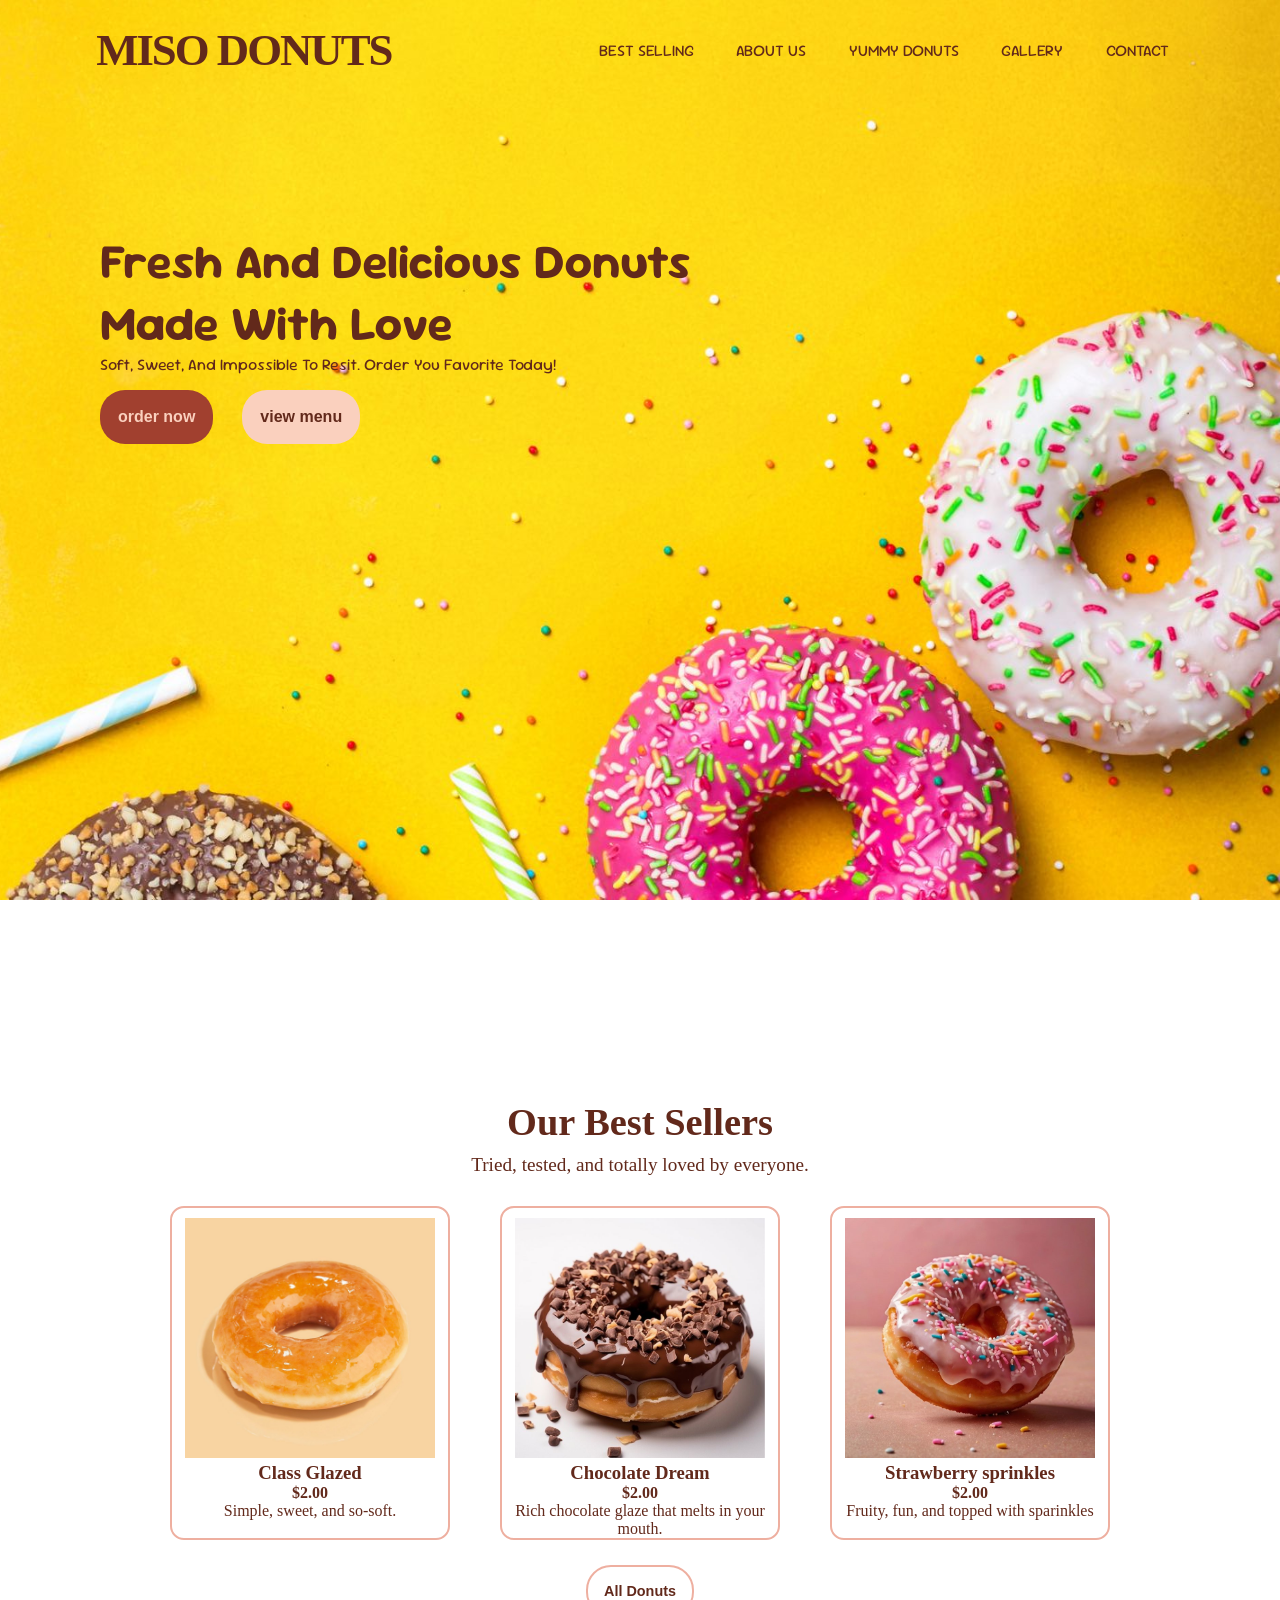
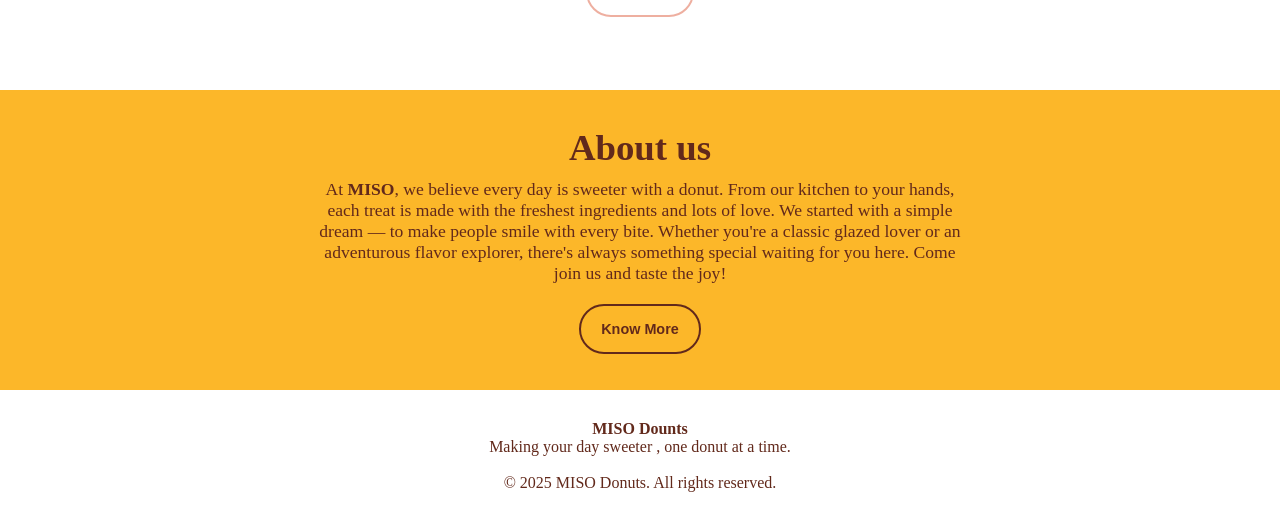
<file: index.html>
<!DOCTYPE html>
<html lang="en">
<head>
    <meta charset="UTF-8">
    <meta name="viewport" content="width=device-width, initial-scale=1.0">
    <title>Projects</title>
    <link rel="stylesheet" href="style.css">
    <link rel="stylesheet" href="https://cdnjs.cloudflare.com/ajax/libs/font-awesome/6.7.2/css/all.min.css" integrity="sha512-Evv84Mr4kqVGRNSgIGL/F/aIDqQb7xQ2vcrdIwxfjThSH8CSR7PBEakCr51Ck+w+/U6swU2Im1vVX0SVk9ABhg==" crossorigin="anonymous" referrerpolicy="no-referrer" />

</head>
<body>
    <nav>
        <div class="logo">
            <h1 class="name">Miso donuts</h1>
        </div>
        <div class="navlist">
            <ul>
                <li><a href="#">Best selling</a></li>
                <li><a href="#">About us</a></li>
                <li><a href="#">Yummy donuts</a></li>
                <li><a href="#">Gallery</a></li>
                <li><a href="#">Contact</a></li>
            </ul>
        </div>
    </nav>
    <section id="home">
        <div class="title">
            <h1 class="headline">Fresh and delicious donuts made with love</h1>
            <p class="tagline">
                soft, sweet, and impossible to resit. Order you favorite today!
            </p>
        </div>
        <div id="button">
            <button class="button1">order now</button>
            <button class="button2">view menu</button>
        </div>
    </section>
    <section id="bestsellers">
        <h1 class="heading">Our Best Sellers</h1>
        <p class="headtext">Tried, tested, and totally loved by everyone.</p>

        <div class="donut-list">
            <div class="donutcard">
                <img src="img/classic glazed donut.jpg" alt="Classic glazed donut">
                <h3>Class Glazed</h3>
                <h4>$2.00</h4>
                <p>Simple, sweet, and so-soft.</p>
            </div>
            <div class="donutcard">
                <img src="img/chocolate donut.jpg" alt="Chocolat Donut">
                <h3>Chocolate Dream</h3>
                <h4>$2.00</h4>
                <p>Rich chocolate glaze that melts in your mouth.</p>
            </div>
            <div class="donutcard">
                <img src="img/Strawberry sprinkles donut.jpg" alt="Strawberry donut">
                <h3>Strawberry sprinkles</h3>
                <h4>$2.00</h4>
                <p>Fruity, fun, and topped with sparinkles</p>
            </div>
        </div>
        <button class="allin1">All Donuts</button>
    </section>
    <section id="about">
        <div class="aboutus">
            <h1 class="about-title">About us</h1>
            <p class="about-text">
                At <strong>MISO</strong>, we believe every day is sweeter with a donut. From our kitchen to your hands, each treat is made with the freshest ingredients and lots of love.
                We started with a simple dream — to make people smile with every bite. Whether you're a classic glazed lover or an adventurous flavor explorer, there's always something special waiting for you here.
                Come join us and taste the joy!
            </p>
            <button class="about">Know More</button>
        </div>
    </section>
</body>
<footer>
    <h4>MISO Dounts</h4>
    <p>Making your day sweeter , one donut at a time.</p><br>
    <p>© 2025 MISO Donuts. All rights reserved.</p>
</footer>
</html>
</file>
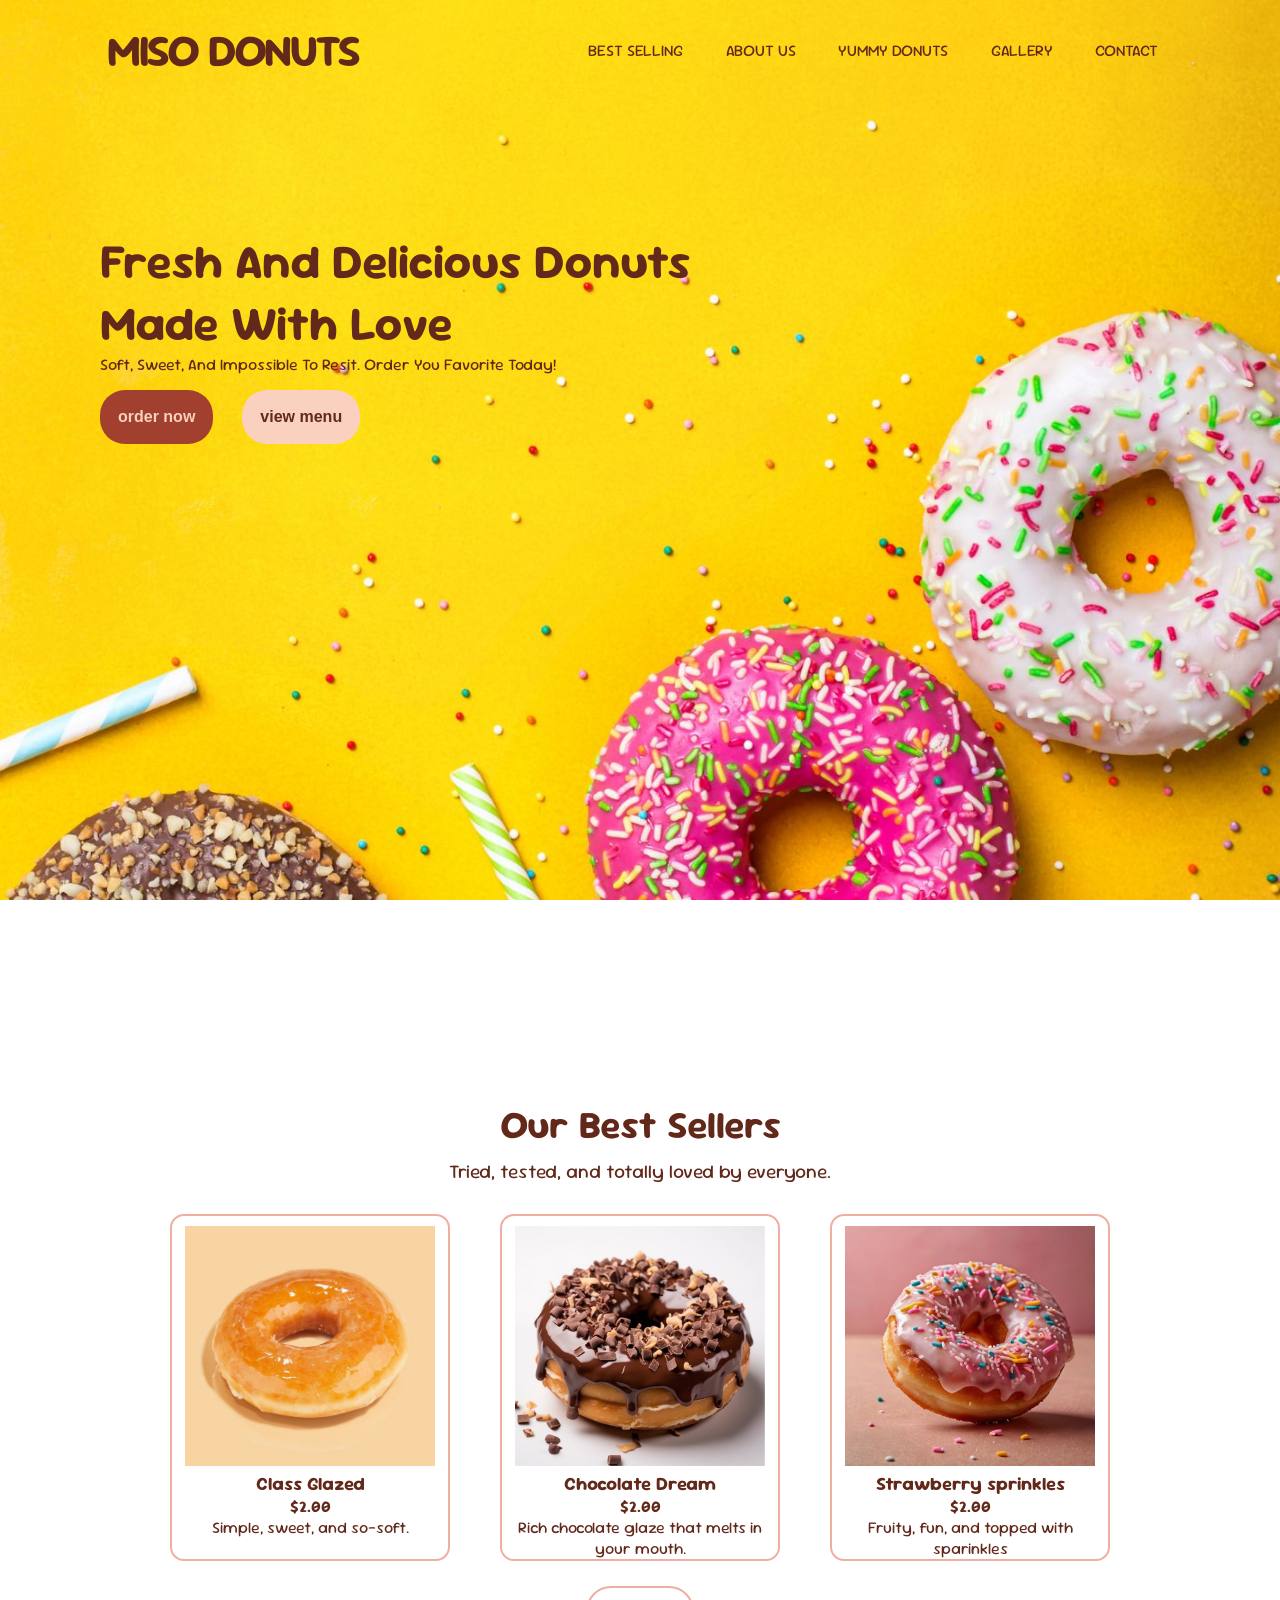
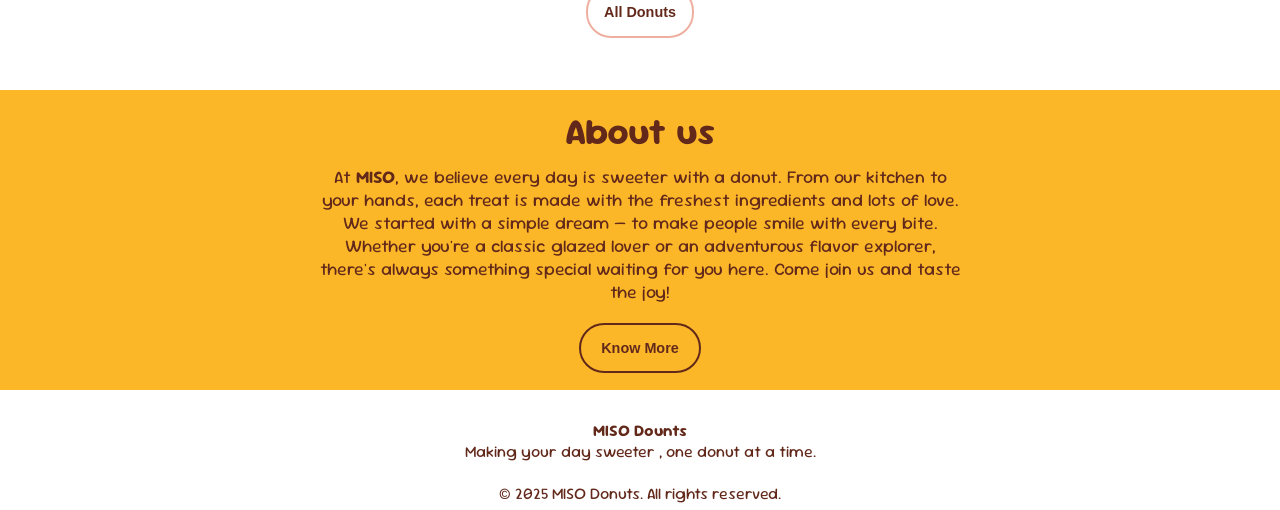
<file: donut.html>
<!DOCTYPE html>
<html lang="en">
<head>
    <meta charset="UTF-8">
    <meta name="viewport" content="width=device-width, initial-scale=1.0">
    <title>Projects</title>
    <link rel="stylesheet" href="donut.css">
    <link rel="stylesheet" href="https://cdnjs.cloudflare.com/ajax/libs/font-awesome/6.7.2/css/all.min.css" integrity="sha512-Evv84Mr4kqVGRNSgIGL/F/aIDqQb7xQ2vcrdIwxfjThSH8CSR7PBEakCr51Ck+w+/U6swU2Im1vVX0SVk9ABhg==" crossorigin="anonymous" referrerpolicy="no-referrer" />

</head>
<body>
    <nav>
        <div class="logo">
            <h1 class="name">Miso donuts</h1>
        </div>
        <div class="navlist">
            <ul>
                <li><a href="#">Best selling</a></li>
                <li><a href="#">About us</a></li>
                <li><a href="#">Yummy donuts</a></li>
                <li><a href="#">Gallery</a></li>
                <li><a href="#">Contact</a></li>
            </ul>
        </div>
    </nav>
    <section id="home">
        <div class="title">
            <h1 class="headline">Fresh and delicious donuts made with love</h1>
            <p class="tagline">
                soft, sweet, and impossible to resit. Order you favorite today!
            </p>
        </div>
        <div id="button">
            <button class="button1">order now</button>
            <button class="button2">view menu</button>
        </div>
    </section>
    <section id="bestsellers">
        <h1 class="heading">Our Best Sellers</h1>
        <p class="headtext">Tried, tested, and totally loved by everyone.</p>

        <div class="donut-list">
            <div class="donutcard">
                <img src="img/classic glazed donut.jpg" alt="Classic glazed donut">
                <h3>Class Glazed</h3>
                <h4>$2.00</h4>
                <p>Simple, sweet, and so-soft.</p>
            </div>
            <div class="donutcard">
                <img src="img/chocolate donut.jpg" alt="Chocolat Donut">
                <h3>Chocolate Dream</h3>
                <h4>$2.00</h4>
                <p>Rich chocolate glaze that melts in your mouth.</p>
            </div>
            <div class="donutcard">
                <img src="img/Strawberry sprinkles donut.jpg" alt="Strawberry donut">
                <h3>Strawberry sprinkles</h3>
                <h4>$2.00</h4>
                <p>Fruity, fun, and topped with sparinkles</p>
            </div>
        </div>
        <button class="allin1">All Donuts</button>
    </section>
    <section id="about">
        <div class="aboutus">
            <h1 class="about-title">About us</h1>
            <p class="about-text">
                At <strong>MISO</strong>, we believe every day is sweeter with a donut. From our kitchen to your hands, each treat is made with the freshest ingredients and lots of love.
                We started with a simple dream — to make people smile with every bite. Whether you're a classic glazed lover or an adventurous flavor explorer, there's always something special waiting for you here.
                Come join us and taste the joy!
            </p>
            <button class="about">Know More</button>
        </div>
    </section>
</body>
<footer>
    <h4>MISO Dounts</h4>
    <p>Making your day sweeter , one donut at a time.</p><br>
    <p>© 2025 MISO Donuts. All rights reserved.</p>
</footer>
</html>
</file>
<file: style.css>
@import url('https://fonts.googleapis.com/css2?family=DM+Serif+Text:ital@0;1&family=Open+Sans:ital,wght@0,300..800;1,300..800&family=Roboto:ital,wght@0,100..900;1,100..900&family=Sour+Gummy:ital,wght@0,100..900;1,100..900&family=Titan+One&display=swap');
*{
    margin: 0;
    padding: 0;
    box-sizing: border-box;
}
:root{
    --hover-bg-color: #a1402f;
    --hover-text-color: #fad0be;
    --text-color: #62291b;
}
body{
    width: 100%;
    height: 100vh;
    /* background-color: coral; */
    /* font-family: "Sour Gummy", sans-serif; */
    background-image: url(img/home\ dounts1.jpg);
    background-position: center;
    background-size: cover;
    background-repeat: no-repeat;
}
nav{
    width: 100%;
    height: 100px;
    /* background-color: aqua; */

    display: flex;
    justify-content: space-around;
    align-items: center;
}
nav .logo .name{
    font-size: 2.8rem;
    font-weight: large;
    color: var(--text-color);
    text-transform: uppercase;
    letter-spacing: -2px;
}
nav .navlist {
    width: 600px;
    height: 100%;
    /* background-color: darkkhaki; */
    display: flex;
    justify-content: space-between;
    align-items: center;

}
nav .navlist ul{
    width: 100%;
    height: 100%;
    display: flex;
    justify-content: space-between;
    align-items: center;

    list-style-type: none;
    text-transform: uppercase;
    font-size: 1rem;
}
nav .navlist ul a{
    padding: 15px 15px;
    border-radius: 20px;
    color: var(--text-color);
    text-decoration: none;
}
.navlist ul li{
    font-family: "Sour Gummy", sans-serif;
}
.navlist ul a:hover{
    background-color: var(--hover-bg-color);
    color: white;
}

#home{
    width: 100%;
    height: 100vh;
    font-family: "Sour Gummy", sans-serif;
    display: flex;
    flex-direction: column;
}
#home .title{
    width: 600px;
    height: 200px;
    /* background-color: aqua; */
    margin: 80px 0px 0px 100px;
    display: flex;
    flex-direction: column;
    text-transform: capitalize;
}
#home .title .headline{
    font-size: 3rem;
    margin-top: 50px;
    color: var(--text-color);
}
#home .title .tagline{
    color: var(--text-color);
}
#home #button{
    width: 300px;
    height: 100px;
    /* background-color: aliceblue; */
    margin: 10px 0px 0px 100px;
}
#button .button1, .button2{
    border: none;
    background-color: transparent;
    background-color: var(--hover-bg-color);
    padding: 18px;
    border-radius: 25px;
    font-size: 1rem;
    font-weight: bold;
    cursor: pointer;
    transition: 0.3s;
}
#button .button1{
    margin-right: 25px;
    background-color: var(--hover-bg-color);
    color: var(--hover-text-color);
}
#home .button1:hover{
    background-color: var(--hover-text-color);
    color: var(--text-color);
}
#button .button2{
    background-color: var(--hover-text-color);
    color: var(--text-color);
}
#button .button2:hover{
    background-color: var(--hover-bg-color);
    color: var(--hover-text-color);
}

#bestsellers{
    width: 100%;
    height: 650px;
    /* background-color: aquamarine; */
    padding-top: 100px;
    display: flex;
    flex-direction: column;
    align-items: center;
}
#bestsellers h1{
    font-size: 2.4rem;
    margin-bottom: 10px;
    color: var(--text-color);
}
#bestsellers .headtext{
    font-size: 1.2rem;
    margin-bottom: 30px;
    color: var(--text-color);
}
.donut-list {
    display: flex;
    justify-content: center;
    gap: 50px;
    margin-bottom: 25px;
}
.donutcard{
    width: 280px;
    background: #fff;
    border: 2px solid #eeafa0 ;
    border-radius: 14px;
    text-align: center;
    color: var(--text-color);
}
.donutcard img{
    padding-top: 10px;
    width: 250px;
    height: 250px;
}
#bestsellers .allin1{
    background-color: transparent;
    border: none;
    border: 2px solid #eeafa0;
    color: var(--text-color);
    padding: 16px;
    border-radius: 25px;
    font-size: 0.9rem;
    font-weight: 600;
    cursor: pointer;
}
#bestsellers .allin1:hover{
    background-color: var(--hover-bg-color);
    color: white;
}
#about{
    width: 100%;
    height: 300px;
    background-color: #fcb729;
    display: flex;
    flex-direction: column;
    justify-content: center;
    align-items: center;
    text-align: center;
    margin-top: 40px;
}
#about .aboutus{
    width: 650px;
    height: 100%;
    /* background-color: var(--hover-text-color); */
    display: flex;
    flex-direction: column;
    justify-content: center;
    align-items: center;
}
.about-title{
    font-size: 2.3rem;
    margin-bottom: 10px;
    color: var(--text-color);
}
.about-text{
    font-size: 1.1rem;
    margin-bottom: 20px;
    color: var(--text-color);
}
.aboutus .about{
    padding: 15px 20px;
    background-color: transparent;
    border: none;
    border: 2px solid #62291b;
    border-radius: 25px;
    color: var(--text-color);
    font-size: 0.9rem;
    font-weight: 600;
    cursor: pointer;
}

footer{
    width: 100%;
    height: 120px;
    text-align: center;
    padding: 30px 20px;
    color: #62291b;
}
</file>
<file: donut.css>
@import url('https://fonts.googleapis.com/css2?family=DM+Serif+Text:ital@0;1&family=Open+Sans:ital,wght@0,300..800;1,300..800&family=Roboto:ital,wght@0,100..900;1,100..900&family=Sour+Gummy:ital,wght@0,100..900;1,100..900&family=Titan+One&display=swap');
*{
    margin: 0;
    padding: 0;
    box-sizing: border-box;
}
:root{
    --hover-bg-color: #a1402f;
    --hover-text-color: #fad0be;
    --text-color: #62291b;
}
body{
    width: 100%;
    height: 100vh;
    /* background-color: coral; */
    font-family: "Sour Gummy", sans-serif;
    background-image: url(img/home\ dounts1.jpg);
    background-position: center;
    background-size: cover;
    background-repeat: no-repeat;
}
nav{
    width: 100%;
    height: 100px;
    /* background-color: aqua; */

    display: flex;
    justify-content: space-around;
    align-items: center;
}
nav .logo .name{
    font-size: 2.8rem;
    font-weight: large;
    color: var(--text-color);
    text-transform: uppercase;
    letter-spacing: -2px;
}
nav .navlist {
    width: 600px;
    height: 100%;
    /* background-color: darkkhaki; */
    display: flex;
    justify-content: space-between;
    align-items: center;

}
nav .navlist ul{
    width: 100%;
    height: 100%;
    display: flex;
    justify-content: space-between;
    align-items: center;

    list-style-type: none;
    text-transform: uppercase;
    font-size: 1rem;
}
nav .navlist ul a{
    padding: 15px 15px;
    border-radius: 20px;
    color: var(--text-color);
    text-decoration: none;
}
.navlist ul li{
    font-family: "Sour Gummy", sans-serif;
}
.navlist ul a:hover{
    background-color: var(--hover-bg-color);
    color: white;
}

#home{
    width: 100%;
    height: 100vh;
    font-family: "Sour Gummy", sans-serif;
    display: flex;
    flex-direction: column;
}
#home .title{
    width: 600px;
    height: 200px;
    /* background-color: aqua; */
    margin: 80px 0px 0px 100px;
    display: flex;
    flex-direction: column;
    text-transform: capitalize;
}
#home .title .headline{
    font-size: 3rem;
    margin-top: 50px;
    color: var(--text-color);
}
#home .title .tagline{
    color: var(--text-color);
}
#home #button{
    width: 300px;
    height: 100px;
    /* background-color: aliceblue; */
    margin: 10px 0px 0px 100px;
}
#button .button1, .button2{
    border: none;
    background-color: transparent;
    background-color: var(--hover-bg-color);
    padding: 18px;
    border-radius: 25px;
    font-size: 1rem;
    font-weight: bold;
    cursor: pointer;
    transition: 0.3s;
}
#button .button1{
    margin-right: 25px;
    background-color: var(--hover-bg-color);
    color: var(--hover-text-color);
}
#home .button1:hover{
    background-color: var(--hover-text-color);
    color: var(--text-color);
}
#button .button2{
    background-color: var(--hover-text-color);
    color: var(--text-color);
}
#button .button2:hover{
    background-color: var(--hover-bg-color);
    color: var(--hover-text-color);
}

#bestsellers{
    width: 100%;
    height: 650px;
    /* background-color: aquamarine; */
    padding-top: 100px;
    display: flex;
    flex-direction: column;
    align-items: center;
}
#bestsellers h1{
    font-size: 2.4rem;
    margin-bottom: 10px;
    color: var(--text-color);
}
#bestsellers .headtext{
    font-size: 1.2rem;
    margin-bottom: 30px;
    color: var(--text-color);
}
.donut-list {
    display: flex;
    justify-content: center;
    gap: 50px;
    margin-bottom: 25px;
}
.donutcard{
    width: 280px;
    background: #fff;
    border: 2px solid #eeafa0 ;
    border-radius: 14px;
    text-align: center;
    color: var(--text-color);
}
.donutcard img{
    padding-top: 10px;
    width: 250px;
    height: 250px;
}
#bestsellers .allin1{
    background-color: transparent;
    border: none;
    border: 2px solid #eeafa0;
    color: var(--text-color);
    padding: 16px;
    border-radius: 25px;
    font-size: 0.9rem;
    font-weight: 600;
    cursor: pointer;
}
#bestsellers .allin1:hover{
    background-color: var(--hover-bg-color);
    color: white;
}
#about{
    width: 100%;
    height: 300px;
    background-color: #fcb729;
    display: flex;
    flex-direction: column;
    justify-content: center;
    align-items: center;
    text-align: center;
    margin-top: 40px;
}
#about .aboutus{
    width: 650px;
    height: 100%;
    /* background-color: var(--hover-text-color); */
    display: flex;
    flex-direction: column;
    justify-content: center;
    align-items: center;
}
.about-title{
    font-size: 2.3rem;
    margin-bottom: 10px;
    color: var(--text-color);
}
.about-text{
    font-size: 1.1rem;
    margin-bottom: 20px;
    color: var(--text-color);
}
.aboutus .about{
    padding: 15px 20px;
    background-color: transparent;
    border: none;
    border: 2px solid #62291b;
    border-radius: 25px;
    color: var(--text-color);
    font-size: 0.9rem;
    font-weight: 600;
    cursor: pointer;
}

footer{
    width: 100%;
    height: 120px;
    text-align: center;
    padding: 30px 20px;
    color: #62291b;
}
</file>
